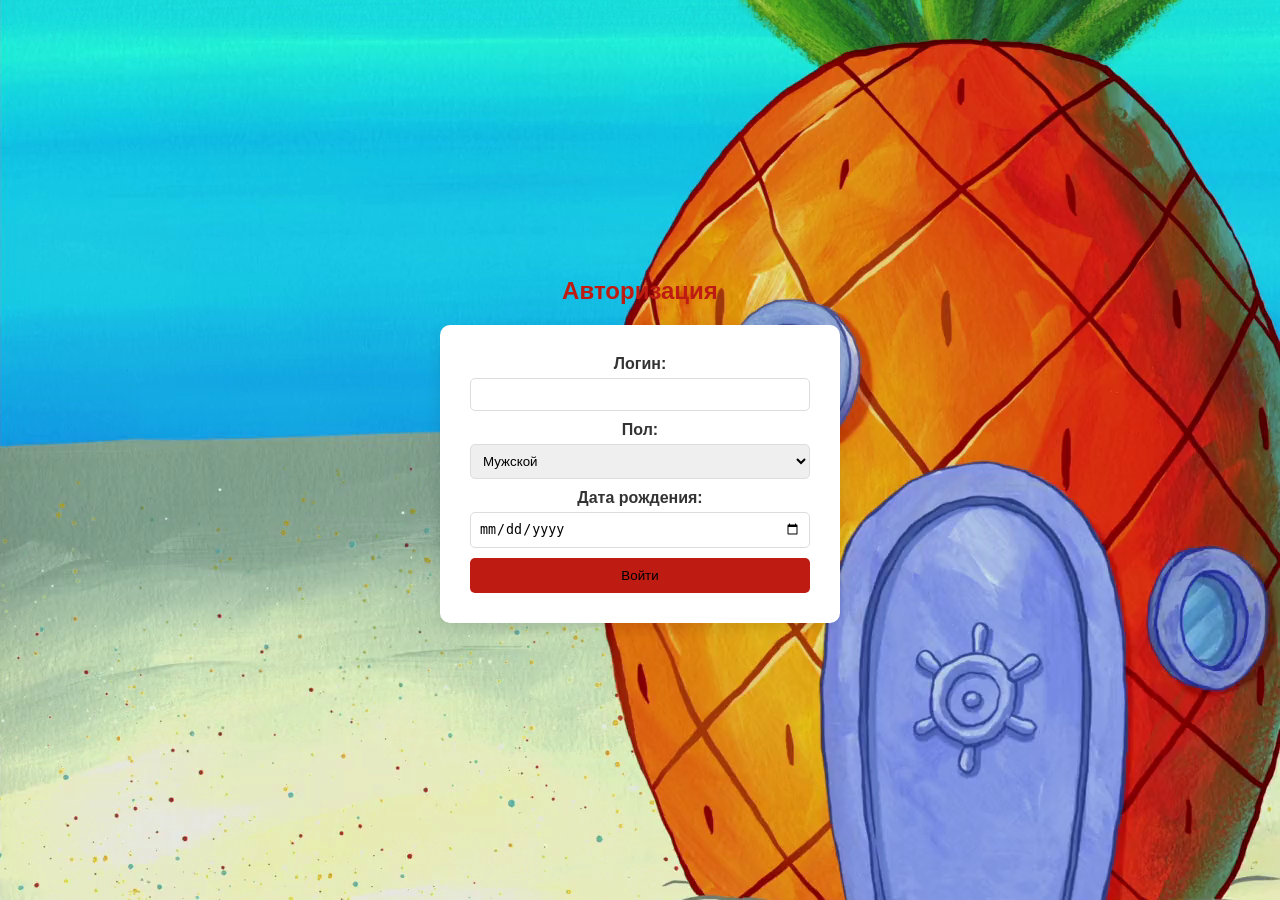
<file: index.html>
<!DOCTYPE html>
<html lang="ru">
<head>
  <meta charset="UTF-8">
  <meta name="viewport" content="width=device-width, initial-scale=1.0">
  <title>Авторизация | Губка Боб</title>
  <link rel="stylesheet" href="css/login.css">
</head>
<body>
  <div class="auth-container">
    <h2>Авторизация</h2>
    <section class="auth-form">
      <form id="loginForm" novalidate required>
        <label for="username">Логин:</label>
        <input type="text" id="username" name="username" minlength="4" maxlength="10" required>
        <span id="usernameError" class="error"></span>
  
        <label for="gender">Пол:</label>
        <select id="gender" name="gender" required>
          <option value="male">Мужской</option>
          <option value="female">Женский</option>
        </select>
        <span id="genderError" class="error"></span>
  
        <label for="dob">Дата рождения:</label>
        <input type="date" id="dob" name="dob" min="1950-01-01" max="2024-12-28" required>
        <span id="dobError" class="error"></span>
  
        <button type="submit">Войти</button>
      </form>
    </section>
  </div>
  <script src="js/login.js"></script>
</body>
</html>
</file>
<file: css/login.css>
* {
    margin: 0;
    padding: 0;
    box-sizing: border-box;
  }

  body {
    font-family: Arial, sans-serif;
    background-image: url(../img/login.png);
    background-repeat: no-repeat;
    height: 100vh;
    display: flex;
    justify-content: center;
    align-items: center;
    color: #333;
  }

  .auth-container {
    text-align: center;
    width: 100%;
    max-width: 400px;
  }

  .auth-form {
    background-color: #fff;
    padding: 30px;
    border-radius: 10px;
    box-shadow: 0 5px 15px rgba(0, 0, 0, 0.1);
  }

  h2 {
    font-size: 24px;
    color: rgba(190, 27, 18, 1);
    margin-bottom: 20px;
  }

  .auth-form label {
    display: block;
    margin-bottom: 5px;
    font-weight: bold;
  }

  .auth-form input,
  .auth-form select {
    width: 100%;
    padding: 8px;
    margin-bottom: 10px;
    border: 1px solid #ddd;
    border-radius: 5px;
  }

  .auth-form button {
    background-color: rgba(190, 27, 18, 1);
    color: #000;
    padding: 10px 20px;
    border: none;
    border-radius: 5px;
    cursor: pointer;
    width: 100%;
  }

  .auth-form button:hover {
    background-color: #FEF67A;
  }

  .error {
    color: red;
    font-size: 12px;
    margin-top: -10px;
    margin-bottom: 10px;
    display: block;
  }
</file>
<file: css/dict.css>
/* Общие стили */
* {
    margin: 0;
    padding: 0;
    box-sizing: border-box;
  }
  
  html, body {
    height: 100%;
    display: flex;
    flex-direction: column;
    font-family: 'Arial', sans-serif;
    background-image: url(../img/Bottle_Burglars_001.png); /* Светлый фон, напоминающий песок */
    background-position: center;
    color: #333;
    line-height: 1.6;
  }
  
  a {
    text-decoration: none;
    color: inherit;
  }
  
  .container {
    width: 90%;
    margin: 0 auto;
    max-width: 1200px;
  }
  
  header {
    background-color: rgba(80, 248, 241, 1); /* Ярко-желтый */
    position: relative; /* Для позиционирования вложенных элементов */
    padding: 45px 0;
    height: 120px; /* Установим фиксированную высоту шапки */
  }
  
  /* Контейнер для логотипа */
  header .logo {
    position: absolute; /* Логотип будет позиционироваться относительно родителя (header) */
    top: 50%; /* Центрируем логотип по вертикали */
    left: 50px; /* Логотип будет в левом углу */
    transform: translateY(-50%); /* Корректировка вертикального выравнивания */
  }
  
  /* Логотип */
  header .logo img {
    width: 80%; /* Растягиваем логотип по ширине шапки */
    border-radius: 30%;
  }

  header .logo h1 {
    font-size: 36px;
    color: #0077b6; /* Голубой */
    letter-spacing: 3px;
    text-transform: uppercase;
    font-weight: bold;
  }
  
  header nav {
    text-align: right;
  }
  
  header nav ul {
    list-style: none;
    display: inline-flex;
    gap: 60px;
  }
  
  header nav ul li a {
    color: rgba(77, 4, 211, 0.6);
    font-size: 18px;
    font-weight: bold;
    text-transform: uppercase;
    transition: color 0.3s;
  }
  
  header nav ul li a:hover {
    color: rgba(77, 4, 211, 1);
  }
  
  /* Основной контент */
  
  .wrapper {
    flex: 1;
    display: flex;
    flex-direction: column;
  }

  main {
    padding: 20px;
    flex: 1;
  }
  
  .dictionary {
    display: flex;
    flex-direction: column;
    align-items: center;
  }
  
  .search-bar {
    margin-bottom: 20px;
  }
  
  .search-bar input {
    width: 300px;
    padding: 10px;
    border-radius: 5px;
    border: 2px solid rgba(77, 4, 211, 1);
  }
  
  .dictionary-container {
    display: flex;
    justify-content: space-between;
    width: 100%;
    max-width: 1000px;
  }
  
  .dictionary-list {
    list-style: none;
    padding: 0;
    margin: 0;
    width: 40%;
  }
  
  .dictionary-list li {
    cursor: pointer;
    padding: 10px;
    border: 1px solid rgba(77, 4, 211, 1);
    border-radius: 5px;
    margin-bottom: 10px;
    background-color: #fff;
    text-align: center;
    font-weight: bold;
    color: rgba(77, 4, 211, 1);
    transition: background-color 0.3s;
  }
  
  .dictionary-list li:hover {
    background-color: rgba(77, 4, 211, 0.5);
    color: #fff;
  }
  
  .description-box {
    width: 50%;
    padding: 20px;
    border: 1px solid rgba(77, 4, 211, 0.5);
    border-radius: 5px;
    background-color: #fff;
  }
  
  .description-box p {
    font-size: 16px;
    color: #333;
  }
  
  /* Подвал */
  footer {
    background-color: rgba(80, 248, 241, 1); /* Голубой цвет */
    color: #fff;
    text-align: center;
    padding: 10px;
  }
  
  footer a {
    color: #ffb600;
    font-weight: bold;
  }
  
  footer a:hover {
    color: #fff;
  }

  .social-links {
    margin-top: 10px;
  }
  
  .social-links a {
    display: inline-block;
    margin: 0 10px;
    width: 30px;
    height: 30px;
  }
  
  .social-links img {
    width: 100%;
    height: auto;
    transition: transform 0.3s ease;
  }
  
  .social-links a:hover img {
    transform: scale(1.1); /* Увеличение при наведении */
  }
  
  /* Адаптивность для мобильных устройств */
  @media (max-width: 768px) {
    header .logo h1 {
      font-size: 30px;
    }
  
    header nav ul {
      flex-direction: column;
      text-align: center;
    }
  
    .intro {
      flex-direction: column;
      text-align: center;
    }
  
    .intro .image img {
      max-width: 100%;
      margin-top: 20px;
    }
  
    .intro .content {
      margin-bottom: 20px;
    }
  }
</file>
<file: css/gallery.css>
/* Общие стили */
* {
    margin: 0;
    padding: 0;
    box-sizing: border-box;
  }
  
  html, body {
    height: 100%;
    display: flex;
    flex-direction: column;
    font-family: 'Arial', sans-serif;
    background-image: url(../img/Bottle_Burglars_001.png); /* Светлый фон, напоминающий песок */
    background-position: center;
    color: #333;
    line-height: 1.6;
  }
  
  a {
    text-decoration: none;
    color: inherit;
  }
  
  .container {
    width: 90%;
    margin: 0 auto;
    max-width: 1200px;
  }
  
 header {
    background-color: rgba(80, 248, 241, 1); /* Ярко-желтый */
    position: relative; /* Для позиционирования вложенных элементов */
    padding: 45px 0;
    height: 120px; /* Установим фиксированную высоту шапки */
  }
  
  /* Контейнер для логотипа */
  header .logo {
    position: absolute; /* Логотип будет позиционироваться относительно родителя (header) */
    top: 50%; /* Центрируем логотип по вертикали */
    left: 50px; /* Логотип будет в левом углу */
    transform: translateY(-50%); /* Корректировка вертикального выравнивания */
  }
  
  /* Логотип */
  header .logo img {
    width: 80%; /* Растягиваем логотип по ширине шапки */
    border-radius: 30%;
  }

  header .logo h1 {
    font-size: 36px;
    color: #0077b6; /* Голубой */
    letter-spacing: 3px;
    text-transform: uppercase;
    font-weight: bold;
  }
  
  header nav {
    text-align: right;
  }
  
  header nav ul {
    list-style: none;
    display: inline-flex;
    gap: 60px;
  }
  
  header nav ul li a {
    color: rgba(77, 4, 211, 0.6);
    font-size: 18px;
    font-weight: bold;
    text-transform: uppercase;
    transition: color 0.3s;
  }
  
  header nav ul li a:hover {
    color: rgba(77, 4, 211, 1);
  }
  
  /* Основной контент */

  main {
    padding: 30px 0;
    margin-left: 10%;
    margin-right: 10%;
  }
  
  .gallery {
    display: flex;
    justify-content: center;
    align-items: center;
    text-align: center;
    background-color: #fff;
    border-radius: 20px;
    box-shadow: 0 5px 15px rgba(0, 0, 0, 0.1);
    margin: 0 auto;
    width: 10px;
  }

  #slider-container {
    display: flex;
    align-items: center;
    justify-content: center;
    flex-direction: column;
    margin: 0 auto;
    row-gap: 30px;
    height: 70vh;
}

#frame {
    overflow: hidden;
    width: 800px;
    height: 500px;
    border-radius: 10px;
}

#top {
    display: flex;
    align-items: center;
    justify-content: center;
}

#slider {
    width: 100%;
    height: 100%;
    display: flex;
    transition: 1s ease-in-out;
}

.slider-image {
    width: 100%;
    height: 100%;
    object-fit: cover;
    flex-shrink: 0;
}

.arrow {
    width: 120px;
    height: 120px;
    margin-left: 20px;
    margin-right: 20px;
}

.arrow-right {
    transform: rotate(180deg);
}

#bottom {
    display: flex;
    column-gap: 25px;
}
  
  /* Подвал */
  footer {
    background-color: rgba(80, 248, 241, 1); /* Голубой цвет */
    color: #fff;
    text-align: center;
    padding: 10px;
  }
  
  footer a {
    color: #ffb600;
    font-weight: bold;
  }
  
  footer a:hover {
    color: #fff;
  }

  .social-links {
    margin-top: 10px;
  }
  
  .social-links a {
    display: inline-block;
    margin: 0 10px;
    width: 30px;
    height: 30px;
  }
  
  .social-links img {
    width: 100%;
    height: auto;
    transition: transform 0.3s ease;
  }
  
  .social-links a:hover img {
    transform: scale(1.1); /* Увеличение при наведении */
  }
</file>
<file: css/main.css>
/* Общие стили */
* {
    margin: 0;
    padding: 0;
    box-sizing: border-box;
  }
  
  html, body {
    height: 100%;
    display: flex;
    flex-direction: column;
    font-family: 'Arial', sans-serif;
    background-image: url(../img/Bottle_Burglars_001.png); /* Светлый фон, напоминающий песок */
    background-position: center;
    color: #333;
    line-height: 1.6;
  }
  
  a {
    text-decoration: none;
    color: inherit;
  }
  
  .container {
    width: 90%;
    margin: 0 auto;
    max-width: 1200px;
  }
  
 /* Шапка сайта */
header {
    background-color: rgba(80, 248, 241, 1); /* Ярко-желтый */
    position: relative; /* Для позиционирования вложенных элементов */
    padding: 45px 0;
    height: 120px; /* Установим фиксированную высоту шапки */
  }
  
  /* Контейнер для логотипа */
  header .logo {
    position: absolute; /* Логотип будет позиционироваться относительно родителя (header) */
    top: 50%; /* Центрируем логотип по вертикали */
    left: 50px; /* Логотип будет в левом углу */
    transform: translateY(-50%); /* Корректировка вертикального выравнивания */
  }
  
  /* Логотип */
  header .logo img {
    width: 80%; /* Растягиваем логотип по ширине шапки */
    border-radius: 30%;
  }

  header .logo h1 {
    font-size: 36px;
    color: #0077b6; /* Голубой */
    letter-spacing: 3px;
    text-transform: uppercase;
    font-weight: bold;
  }
  
  header nav {
    text-align: right;
  }
  
  header nav ul {
    list-style: none;
    display: inline-flex;
    gap: 60px;
  }
  
  header nav ul li a {
    color: rgba(77, 4, 211, 0.6);
    font-size: 18px;
    font-weight: bold;
    text-transform: uppercase;
    transition: color 0.3s;
  }
  
  header nav ul li a:hover {
    color: rgba(77, 4, 211, 1);
  }
  
  /* Основной контент */
  main {
    padding: 60px 0;
    height: 100vh;
  }
  
  .intro {
    display: flex;
    justify-content: space-between;
    align-items: center;
    text-align: left;
    background-color: #fff;
    border-radius: 10px;
    box-shadow: 0 5px 15px rgba(0, 0, 0, 0.1);
    padding: 30px;
  }
  
  .intro .content {
    max-width: 600px;
  }
  
  .intro h2 {
    color: rgba(77, 4, 211, 0.5);
    font-size: 32px;
    margin-bottom: 20px;
  }
  
  .intro p {
    font-size: 18px;
    color: #333;
  }
  
  .intro .image img {
    max-width: 500px;
    border-radius: 10px;
    box-shadow: 0 4px 10px rgba(0, 0, 0, 0.1);
  }
  
  /* Подвал */
  footer {
    background-color: rgba(80, 248, 241, 1); /* Голубой цвет */
    color: #fff;
    text-align: center;
    padding: 10px;
  }
  
  footer a {
    color: #ffb600;
    font-weight: bold;
  }
  
  footer a:hover {
    color: #fff;
  }


.social-links {
  margin-top: 10px;
}

.social-links a {
  display: inline-block;
  margin: 0 10px;
  width: 30px;
  height: 30px;
}

.social-links img {
  width: 100%;
  height: auto;
  transition: transform 0.3s ease;
}

.social-links a:hover img {
  transform: scale(1.1); /* Увеличение при наведении */
}
</file>
<file: css/profile.css>
/* Общие стили */
* {
    margin: 0;
    padding: 0;
    box-sizing: border-box;
  }
  
  html, body {
    height: 100%;
    display: flex;
    flex-direction: column;
    font-family: 'Arial', sans-serif;
    background-image: url(../img/Bottle_Burglars_001.png); /* Светлый фон, напоминающий песок */
    background-position: center;
    color: #333;
    line-height: 1.6;
  }
  
  a {
    text-decoration: none;
    color: inherit;
  }
  
  .container {
    width: 90%;
    margin: 0 auto;
    max-width: 1200px;
  }
  
  /* Шапка сайта */
  header {
    background-color: rgba(80, 248, 241, 1); /* Ярко-желтый */
    position: relative; /* Для позиционирования вложенных элементов */
    padding: 45px 0;
    height: 120px; /* Установим фиксированную высоту шапки */
  }
  
  /* Контейнер для логотипа */
  header .logo {
    position: absolute; /* Логотип будет позиционироваться относительно родителя (header) */
    top: 50%; /* Центрируем логотип по вертикали */
    left: 50px; /* Логотип будет в левом углу */
    transform: translateY(-50%); /* Корректировка вертикального выравнивания */
  }
  
  /* Логотип */
  header .logo img {
    width: 80%; /* Растягиваем логотип по ширине шапки */
    border-radius: 30%;
  }

  header .logo h1 {
    font-size: 36px;
    color: #0077b6; /* Голубой */
    letter-spacing: 3px;
    text-transform: uppercase;
    font-weight: bold;
  }
  
  header nav {
    text-align: right;
  }
  
  header nav ul {
    list-style: none;
    display: inline-flex;
    gap: 60px;
  }
  
  header nav ul li a {
    color: rgba(77, 4, 211, 0.6);
    font-size: 18px;
    font-weight: bold;
    text-transform: uppercase;
    transition: color 0.3s;
  }
  
  header nav ul li a:hover {
    color: rgba(77, 4, 211, 1);
  }
  
  /* Основной контент */
  main {
    height: 100vh;
    padding: 100px 0;
    display: flex;
    justify-content: center;
    align-items: center;
    flex-direction: column;
  }
  
  h2 {
    font-size: 24px;
    color: #ffb600;
    margin-bottom: 20px;
  }

  
  
  /* Стиль для профиля */
  .profile {
    
    width: 1000px;
    background-color: #fff;
    padding: 30px;
    border-radius: 10px;
    box-shadow: 0 5px 15px rgba(0, 0, 0, 0.1);
  }
  
  .profile p {
    font-size: 18px;
    margin-bottom: 10px;
  }
  
  .profile p strong {
    color: #0077b6;
  }
  
  .profile button {
    background-color: #ffb600;
    color: #fff;
    padding: 10px 20px;
    border: none;
    border-radius: 5px;
    cursor: pointer;
    margin-top: 20px;
  }
  
  .profile button:hover {
    background-color: #ff9c00;
  }
  
  /* Подвал */
  footer {
    background-color: rgba(80, 248, 241, 1); /* Голубой цвет */
    color: #fff;
    text-align: center;
    padding: 10px;
  }
  
  footer a {
    color: #ffb600;
    font-weight: bold;
  }
  
  footer a:hover {
    color: #fff;
  }

.social-links a {
  display: inline-block;
  width: 30px;
  height: 30px;
}

.social-links img {
  width: 100%;
  height: auto;
  transition: transform 0.3s ease;
}

.social-links a:hover img {
  transform: scale(1.1); /* Увеличение при наведении */
}
</file>
<file: css/test.css>
/* Общие стили */
* {
    margin: 0;
    padding: 0;
    box-sizing: border-box;
  }
  
  html, body {
    height: 100%;
    display: flex;
    flex-direction: column;
    font-family: 'Arial', sans-serif;
    background-image: url(../img/Bottle_Burglars_001.png); /* Светлый фон, напоминающий песок */
    background-position: center;
    background-repeat: no-repeat;
    color: #333;
    line-height: 1.6;
  }
  
  a {
    text-decoration: none;
    color: inherit;
  }
  
  .container {
    width: 90%;
    margin: 0 auto;
    max-width: 1200px;
  }
  
  header {
    background-color: rgba(80, 248, 241, 1); /* Ярко-желтый */
    position: relative; /* Для позиционирования вложенных элементов */
    padding: 45px 0;
    height: 120px; /* Установим фиксированную высоту шапки */
  }
  
  /* Контейнер для логотипа */
  header .logo {
    position: absolute; /* Логотип будет позиционироваться относительно родителя (header) */
    top: 50%; /* Центрируем логотип по вертикали */
    left: 50px; /* Логотип будет в левом углу */
    transform: translateY(-50%); /* Корректировка вертикального выравнивания */
  }
  
  /* Логотип */
  header .logo img {
    width: 80%; /* Растягиваем логотип по ширине шапки */
    border-radius: 30%;
  }

  header .logo h1 {
    font-size: 36px;
    color: #0077b6; /* Голубой */
    letter-spacing: 3px;
    text-transform: uppercase;
    font-weight: bold;
  }
  
  header nav {
    text-align: right;
  }
  
  header nav ul {
    list-style: none;
    display: inline-flex;
    gap: 60px;
  }
  
  header nav ul li a {
    color: rgba(77, 4, 211, 0.6);
    font-size: 18px;
    font-weight: bold;
    text-transform: uppercase;
    transition: color 0.3s;
  }
  
  header nav ul li a:hover {
    color: rgba(77, 4, 211, 1);
  }
  
  /* Основной контент */
  main {
    padding: 60px 0;
    background-color: rgba(80, 248, 241, 1);
    background-image: url(../img/Bottle_Burglars_001.png); /* Светлый фон, напоминающий песок */
    background-position: center;
    background-repeat: no-repeat;
  }
  
  h2 {
    font-size: 32px;
    color: rgb(0, 0, 0);
    margin-bottom: 20px;
  }

  /* Основной контейнер для формы с вопросами */
.questions-container {
  display: flex;
  flex-direction: column;
  justify-content: center;
  align-items: center;
  width: 100%;
  max-width: 800px;
  margin: 0 auto;
}

/* Стиль для вопроса */
.question {
  display: flex;
  flex-direction: column;
  align-items: center;
  justify-content: center;
  width: 100%;
  margin-bottom: 20px;
  background: rgb(77, 4, 211, 0.5);
  border-radius: 25px;
  padding: 10px;
}

.question p {
  color: #fff;
  font-size: 18px;
  margin-bottom: 5px;
}

.question label {
  font-size: 16px;
  color: #fff;
}

/* Стили для чекбоксов */
input[type="radio"] {
  appearance: none; /* Убираем стандартный стиль */
  -webkit-appearance: none; /* Для Safari */
  -moz-appearance: none; /* Для Firefox */
  width: 20px; /* Размер чекбокса */
  height: 20px;
  border: 2px solid #000; /* Черная рамка */
  border-radius: 4px; /* Квадратные углы */
  background-color: #fff; /* Белый фон */
  cursor: pointer;
  position: relative;
}

input[type="radio"]:checked {
  background-color: #000; /* Черный фон при выделении */
  border-color: #000; /* Черная рамка при выделении */
}

input[type="radio"]:checked::before {
  content: ''; /* Создаем псевдо-элемент для галочки */
  position: absolute;
  top: 4px;
  left: 4px;
  width: 8px;
  height: 8px;
  background-color: #fff; /* Белая галочка */
  border-radius: 2px; /* Рамка галочки */
}

/* Кнопка */
button {
  display: flex;
  flex-direction: column;
  align-items: center;
  justify-content: center;
  background-color: rgb(0, 0, 0);
  color: #fff;
  padding: 10px 20px;
  border-radius: 5px;
  cursor: pointer;
  width: 100%;
  max-width: 200px;
  margin: 20px 0;
}

button:hover {
  background-color: rgba(77, 4, 211, 1);
}

button:disabled {
  background-color: #ccc;
  color: #666;
  cursor: not-allowed;
  opacity: 0.6;
}

#result{
  display: flex;
  flex-direction: column;
  align-items: center;
  justify-content: center;
  font-size: 30px;
  color: #fff;
}

  
  /* Подвал */
  footer {
    background-color: rgba(80, 248, 241, 1); /* Голубой цвет */
    color: #fff;
    text-align: center;
    padding: 10px;
  }
  
  footer a {
    color: #ffb600;
    font-weight: bold;
  }
  
  footer a:hover {
    color: #fff;
  }

  .social-links a {
    display: inline-block;
    width: 30px;
    height: 30px;
  }
  
  .social-links img {
    width: 100%;
    height: auto;
    transition: transform 0.3s ease;
  }
</file>
